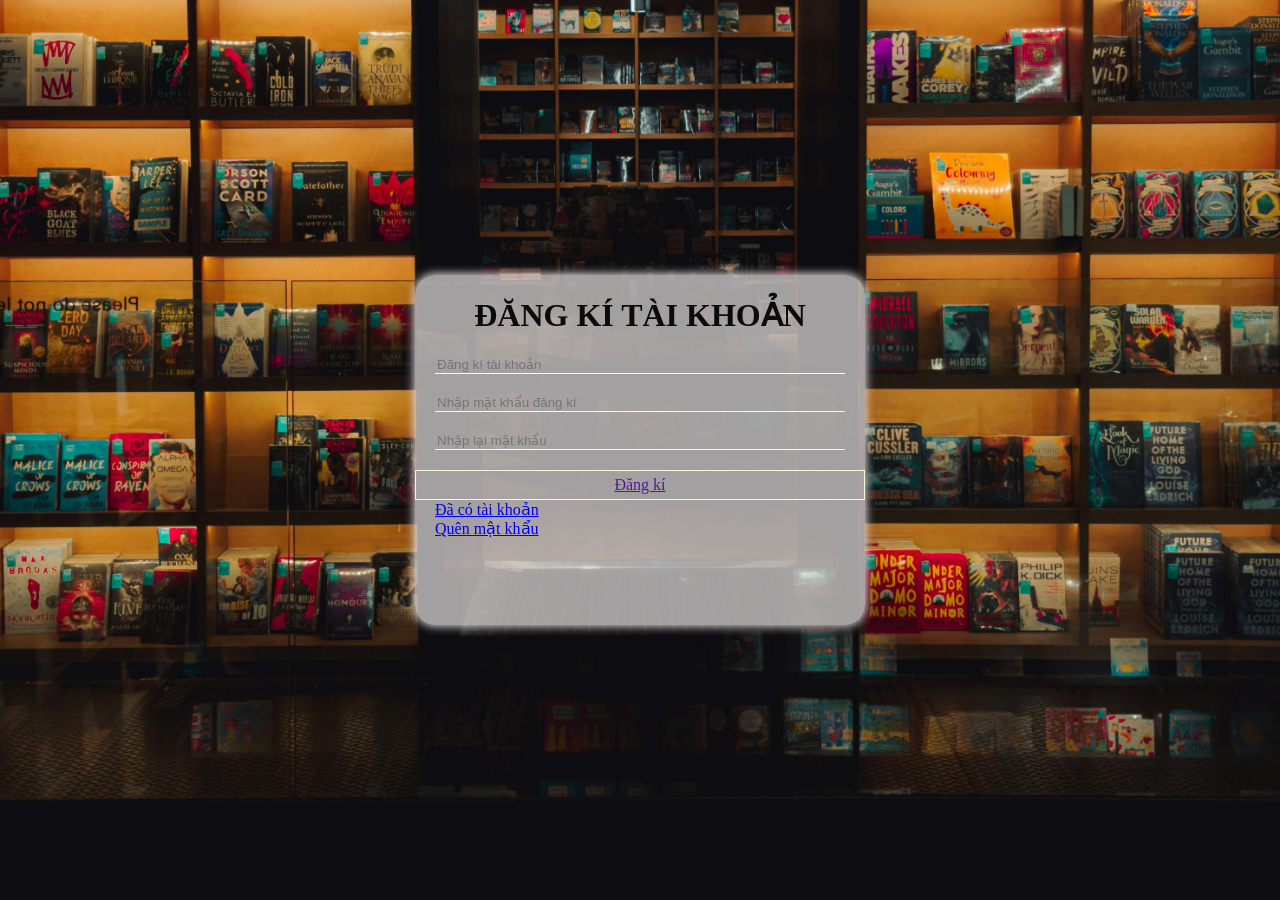
<file: dangkitaikhoan.html>
<!DOCTYPE html>
<html lang="en">

<head>
    <meta charset="UTF-8">
    <meta name="viewport" content="width=device-width, initial-scale=1.0">
    <link rel="stylesheet" href="dangki.css">
    <title>bansach.com</title>
</head>

<body>
    <div id="dangkitaikhoan">
        <form action="" id="khungdktkhoan">
            <h1 id="tieude1">ĐĂNG KÍ TÀI KHOẢN</h1>
            <div class="dki">
                <input type="text" id="taikhoan" placeholder="Đăng kí tài khoản">
            </div>
            <div class="dki">
                <input type="text" id="matkhau" placeholder="Nhập mật khẩu đăng kí">
            </div>
            <div class="dki">
                <input type="password" id="mklan2" placeholder="Nhập lại mật khẩu">
            </div>
            <div id="dangkihoantat"><a href="">Đăng kí</a></div>
            <a href="./index.html" id="dacotaikhoan">Đã có tài khoản</a><br>
            <a href="./quenmk.html" id="dacotaikhoan">Quên mật khẩu</a>
        </form>
    </div>

</body>
<script>
    // 1. Tìm các ô nhập liệu và nút bấm dựa theo đúng HTML cũ của bạn
    const nutDangKi = document.querySelector("#dangkihoantat a");
    const oTaiKhoan = document.getElementById("taikhoan");
    const oMatKhau = document.getElementById("matkhau");
    const oMatKhauLan2 = document.getElementById("mklan2");

    // 2. Lắng nghe sự kiện click chuột vào nút "Đăng kí"
    nutDangKi.addEventListener("click", function (e) {
        e.preventDefault(); // Chặn thẻ <a href=""> tự động tải lại trang

        const userMoi = oTaiKhoan.value.trim();
        const passMoi = oMatKhau.value.trim();
        const passLan2 = oMatKhauLan2.value.trim();

        // Kiểm tra xem có bỏ trống ô nào không
        if (userMoi === "" || passMoi === "" || passLan2 === "") {
            alert("Vui lòng nhập đầy đủ thông tin đăng kí!");
            return;
        }

        // Kiểm tra xem mật khẩu nhập lại có khớp không
        if (passMoi !== passLan2) {
            alert("Mật khẩu nhập lại không trùng khớp! Vui lòng kiểm tra lại.");
            return;
        }

        // Đọc dữ liệu "file" tài khoản từ localStorage (Dùng chung key "fileTaiKhoan")
        let danhSachTK = JSON.parse(localStorage.getItem("fileTaiKhoan")) || [];

        // Kiểm tra xem tên tài khoản này đã có ai đăng kí trước đó chưa
        const taiKhoanDaTonTai = danhSachTK.some(tk => tk.username === userMoi);

        if (taiKhoanDaTonTai) {
            alert("Tài khoản này đã tồn tại! Vui lòng chọn một tên đăng kí khác.");
        } else {
            // Thêm tài khoản mới vào mảng dữ liệu
            danhSachTK.push({
                username: userMoi,
                password: passMoi
            });

            // Ghi đè cập nhật lại vào "file lưu" localStorage
            localStorage.setItem("fileTaiKhoan", JSON.stringify(danhSachTK));

            alert("Đăng kí tài khoản thành công! Hệ thống sẽ chuyển bạn về trang đăng nhập.");

            // Tự động chuyển hướng về trang đăng nhập của bạn
            window.location.href = "dangnhp.html";
        }
    });

    // Bổ sung: Đang gõ ở ô nhập lại mật khẩu mà nhấn Enter cũng tự kích hoạt nút đăng ký
    oMatKhauLan2.addEventListener("keypress", function (e) {
        if (e.key === "Enter") {
            e.preventDefault();
            nutDangKi.click();
        }
    });
</script>

</html>
</file>
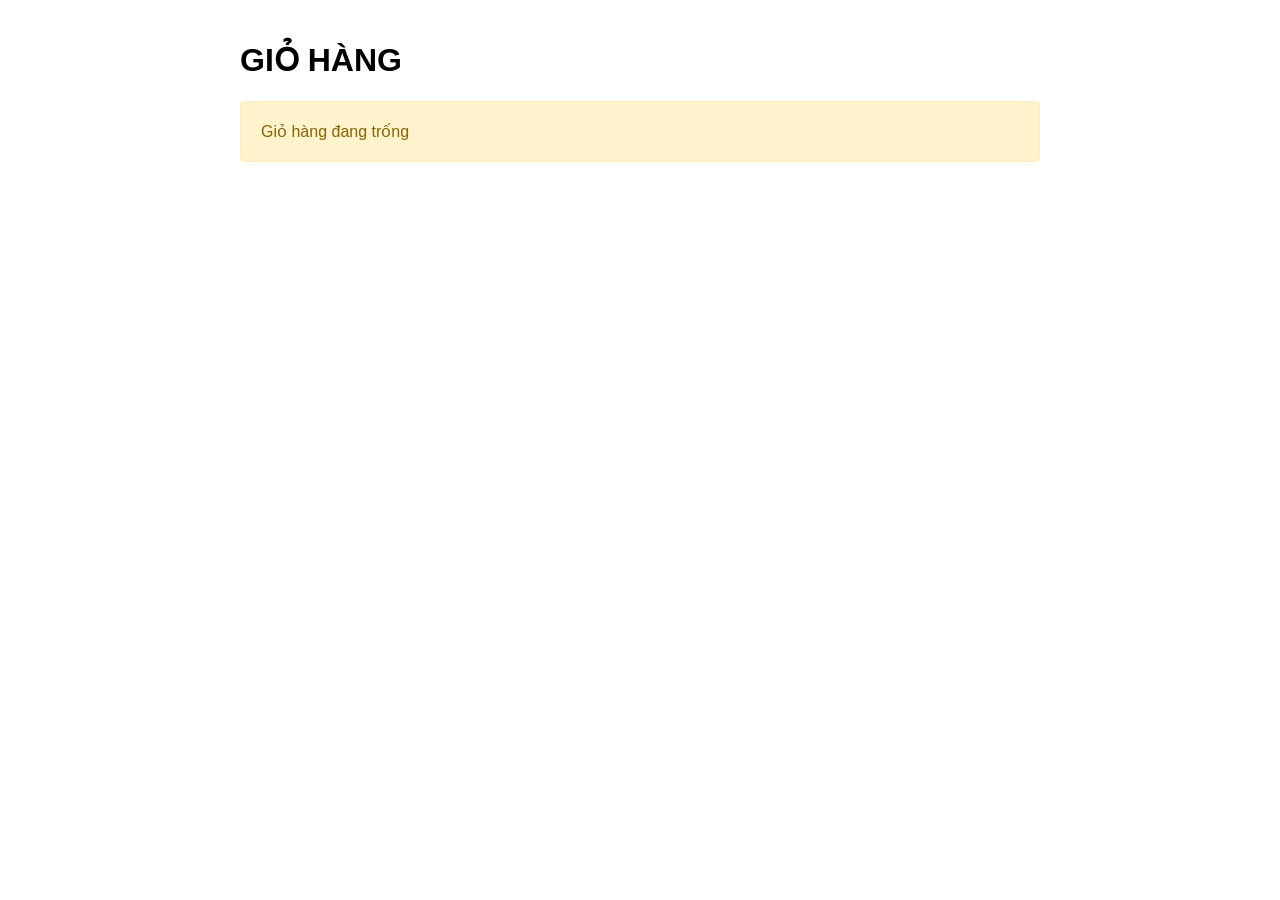
<file: giohang.html>
<!DOCTYPE html>
<html lang="vi">

<head>
    <meta charset="UTF-8">
    <meta name="viewport" content="width=device-width, initial-scale=1.0">
    <title>Giỏ Hàng</title>
    <style>
        /* Thêm một chút CSS để giao diện gọn gàng, thẳng hàng */
        body {
            font-family: Arial, sans-serif;
            padding: 20px;
            max-width: 800px;
            margin: 0 auto;
        }

        table {
            width: 100%;
            border-collapse: collapse;
            margin-bottom: 20px;
        }

        th,
        td {
            border-bottom: 1px solid #ddd;
            padding: 10px;
            text-align: left;
            vertical-align: middle;
        }

        th {
            background-color: #f4f4f4;
        }

        .trong {
            padding: 20px;
            background: #fff3cd;
            color: #856404;
            border: 1px solid #ffeeba;
            border-radius: 4px;
            margin-bottom: 20px;
        }

        .thanhtoan {
            margin-top: 20px;
            text-align: right;
        }

        button {
            padding: 8px 15px;
            cursor: pointer;
        }
    </style>
</head>

<body>

    <h1>GIỎ HÀNG</h1>

    <table id="cart-table">
        <thead>
            <tr>
                <th>Hình ảnh</th>
                <th>Tên sách</th>
                <th>Giá</th>
                <th>Số lượng</th>
                <th>Thành tiền</th>
                <th>Hành động</th>
            </tr>
        </thead>

        <tbody id="giohang-body">
        </tbody>
    </table>

    <div id="trong" class="trong">
        Giỏ hàng đang trống
    </div>

    <div id="thanhtoan-section" class="thanhtoan">
        <h2>Tổng tiền: <span id="tongtien">0</span> đ</h2>
        <button>THANH TOÁN</button>
    </div>

</body>

<script>
    let gioHang = JSON.parse(localStorage.getItem("gioHang")) || [];

    const body = document.getElementById("giohang-body");
    const tongTien = document.getElementById("tongtien");
    const trongDiv = document.getElementById("trong");
    const cartTable = document.getElementById("cart-table");
    const thanhToanSection = document.getElementById("thanhtoan-section");

    // Tạo một hàm riêng để hiển thị giỏ hàng cho mượt
    function hienThiGioHang() {
        // LÚC ĐẦU: Kiểm tra xem giỏ hàng có rỗng không để ẩn/hiện hợp lý
        if (gioHang.length === 0) {
            trongDiv.style.display = "block";       // Hiện chữ trống
            cartTable.style.display = "none";       // Ẩn bảng sách
            thanhToanSection.style.display = "none"; // Ẩn phần tính tiền
            return;
        } else {
            trongDiv.style.display = "none";        // Ẩn chữ trống đi vì đã có hàng
            cartTable.style.display = "table";      // Hiện bảng sách
            thanhToanSection.style.display = "block";// Hiện phần tính tiền
        }

        body.innerHTML = ""; // Xóa dữ liệu cũ trong bảng trước khi nạp lại
        let tong = 0;

        gioHang.forEach((sach, index) => {
            let gia = parseInt(
                sach.gia.replace(/\./g, "").replace(" đ", "")
            );

            tong += gia * sach.soLuong;

            body.innerHTML += `
            <tr>
                <td>
                    <img src="${sach.anh}" width="80">
                </td>
                <td>${sach.ten}</td>
                <td>${sach.gia}</td>
                <td>${sach.soLuong}</td>
                <td>${(gia * sach.soLuong).toLocaleString()} đ</td>
                <td>
                    <button onclick="xoaSach(${index})">Xóa</button>
                </td>
            </tr>
            `;
        });

        // Cập nhật lại tổng tiền vào thẻ span#tongtien
        tongTien.textContent = tong.toLocaleString();
    }

    function xoaSach(index) {
        gioHang.splice(index, 1);

        localStorage.setItem(
            "gioHang",
            JSON.stringify(gioHang)
        );

        // Thay vì dùng location.reload() gây tải lại trang giật lag, 
        // ta gọi lại hàm hienThiGioHang() để giao diện cập nhật ngay lập tức.
        hienThiGioHang();
    }

    // Chạy hàm hiển thị ngay khi vừa mở trang
    hienThiGioHang();
</script>

</html>
</file>
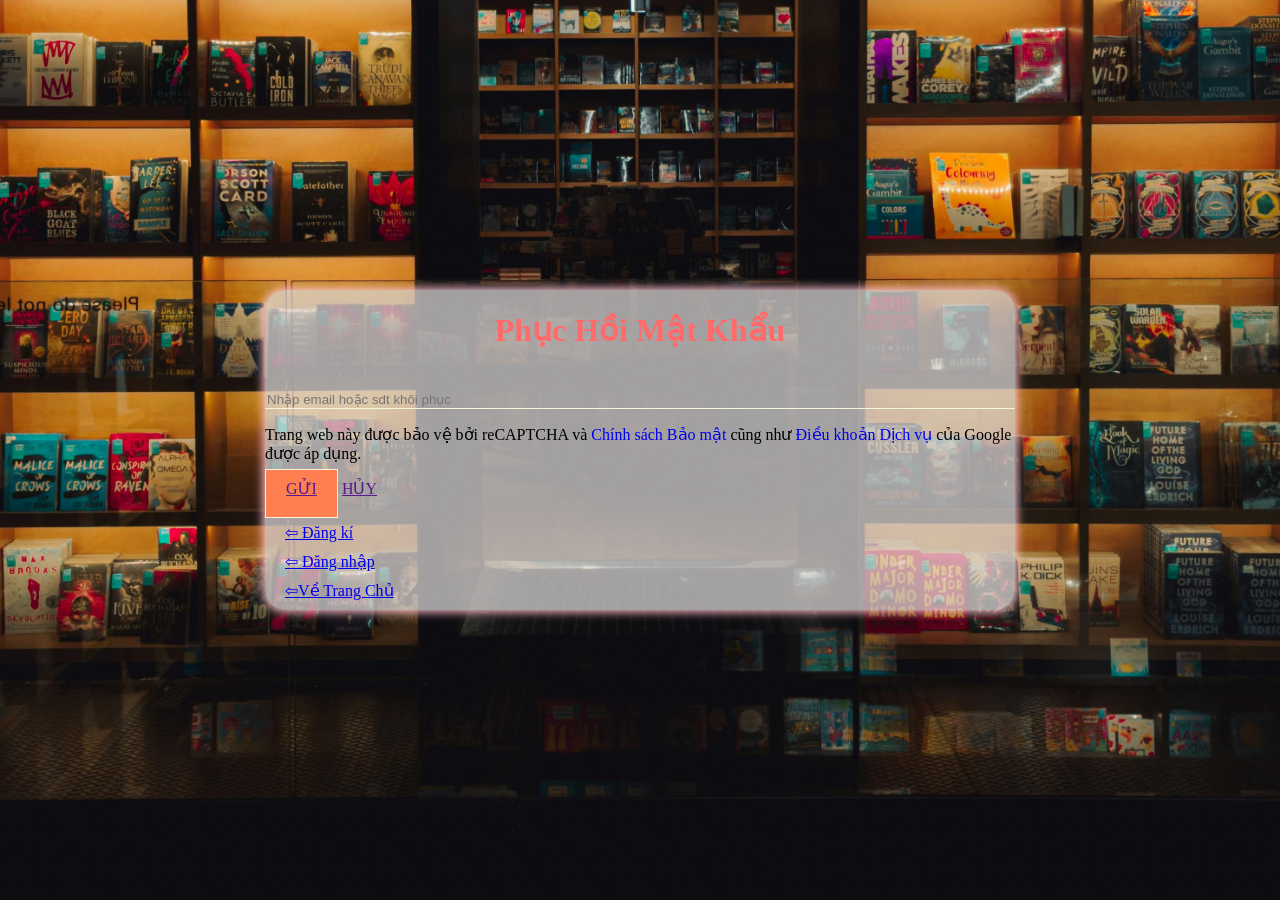
<file: quenmk.html>
<!DOCTYPE html>
<html lang="en">

<head>
    <meta charset="UTF-8">
    <meta name="viewport" content="width=device-width, initial-scale=1.0">
    <link rel="stylesheet" href="qmk.css">
    <title>bansach.com</title>
</head>

<body>
    <div id="qmk">
        <form action="" id qmk2>
            <h1>Phục Hồi Mật Khẩu</h1>
            <form action="">
                <div id="qmk3">
                    <input type="text" id="mk4" placeholder="Nhập email hoặc sdt khôi phục">
                </div>
                <p>Trang web này được bảo vệ bởi reCAPTCHA và <a href="https://policies.google.com/privacy"
                        class="a1">Chính sách Bảo mật</a> cũng như <a href="https://policies.google.com/terms"
                        class="a1">Điều
                        khoản Dịch
                        vụ </a>
                    của Google
                    được áp dụng.</p>
                <a href="" id="gui">GỬI</a>
                <a href="" id="huy">HỦY</a>
                <div id="have1">
                    <a href="/dangkitaikhoan.html"> ⇦ Đăng kí</a>
                </div>
                <div id="have2">
                    <a href="./index.html"> ⇦ Đăng nhập</a>
                </div>
                <div id="ve">
                    <a href="/trangchinh.html"> ⇦Về Trang Chủ</a>
                </div>
            </form>
        </form>
    </div>

</body>
<script>
    window.addEventListener('DOMContentLoaded', () => {
        const nutGui = document.getElementById("gui");
        const nutHuy = document.getElementById("huy");
        const oNhap = document.getElementById("mk4");

        // 1. Xử lý khi bấm nút HỦY (Chuyển quay lại trang đăng nhập)
        if (nutHuy) {
            nutHuy.addEventListener("click", function (e) {
                e.preventDefault();
                window.location.href = "dangnhp.html";
            });
        }

        // 2. Xử lý khi bấm nút GỬI
        if (nutGui) {
            nutGui.addEventListener("click", function (e) {
                e.preventDefault(); // Chặn hành động tải lại trang mặc định của thẻ <a>

                const thongTinNhap = oNhap.value.trim();

                if (thongTinNhap === "") {
                    alert("Vui lòng nhập tên tài khoản hoặc email để phục hồi!");
                    return;
                }

                // Đọc "file" danh sách tài khoản đã đăng ký từ bộ nhớ LocalStorage
                let danhSachTK = JSON.parse(localStorage.getItem("fileTaiKhoan")) || [];

                // Tìm xem tài khoản vừa nhập có tồn tại trong hệ thống không
                const taiKhoanCanTim = danhSachTK.find(tk => tk.username === thongTinNhap);

                if (!taiKhoanCanTim) {
                    alert("Tài khoản không tồn tại trên hệ thống! Vui lòng kiểm tra lại.");
                    return;
                }

                // --- BƯỚC GIẢ LẬP GỬI MÃ VỀ GMAIL ---
                // Tự động sinh ra một mã OTP ngẫu nhiên gồm 6 chữ số
                const maRandom = Math.floor(100000 + Math.random() * 900000);

                // Hiện thông báo giả lập gửi mã thành công (dùng để lấy mã test tính năng)
                alert("Yêu cầu thành công!\n[Hệ thống giả lập] Một mã xác thực phục hồi đã được gửi đến Gmail của bạn.\nMã của bạn là: " + maRandom);

                // 3. Hiển thị hộp thoại bắt người dùng nhập mã vừa nhận được
                const maXacNhan = prompt("Mời bạn nhập mã xác thực gồm 6 chữ số đã gửi về Gmail:");

                if (maXacNhan === null) return; // Nếu bấm nút Hủy trên hộp thoại thì dừng lại

                // Kiểm tra mã người dùng nhập vào có khớp với mã hệ thống sinh ra không
                if (maXacNhan === maRandom.toString()) {

                    // 4. Nếu khớp mã, cho phép đặt lại mật khẩu mới luôn tại chỗ
                    const matKhauMoi = prompt("Mã xác nhận chính xác! Mời nhập mật khẩu mới:");

                    if (matKhauMoi && matKhauMoi.trim() !== "") {
                        // Tiến hành cập nhật mật khẩu mới vào mảng dữ liệu
                        taiKhoanCanTim.password = matKhauMoi.trim();

                        // Lưu đè lại mảng dữ liệu mới vào LocalStorage để đồng bộ trang đăng nhập
                        localStorage.setItem("fileTaiKhoan", JSON.stringify(danhSachTK));

                        alert("Cập nhật mật khẩu mới thành công! Hệ thống sẽ chuyển bạn về trang đăng nhập.");
                        window.location.href = "dangnhp.html";
                    } else {
                        alert("Mật khẩu mới không được để trống! Phục hồi thất bại.");
                    }

                } else {
                    alert("Mã xác thực không chính xác! Quá trình phục hồi thất bại.");
                }
            });
        }
    });
</script>

</html>
</file>
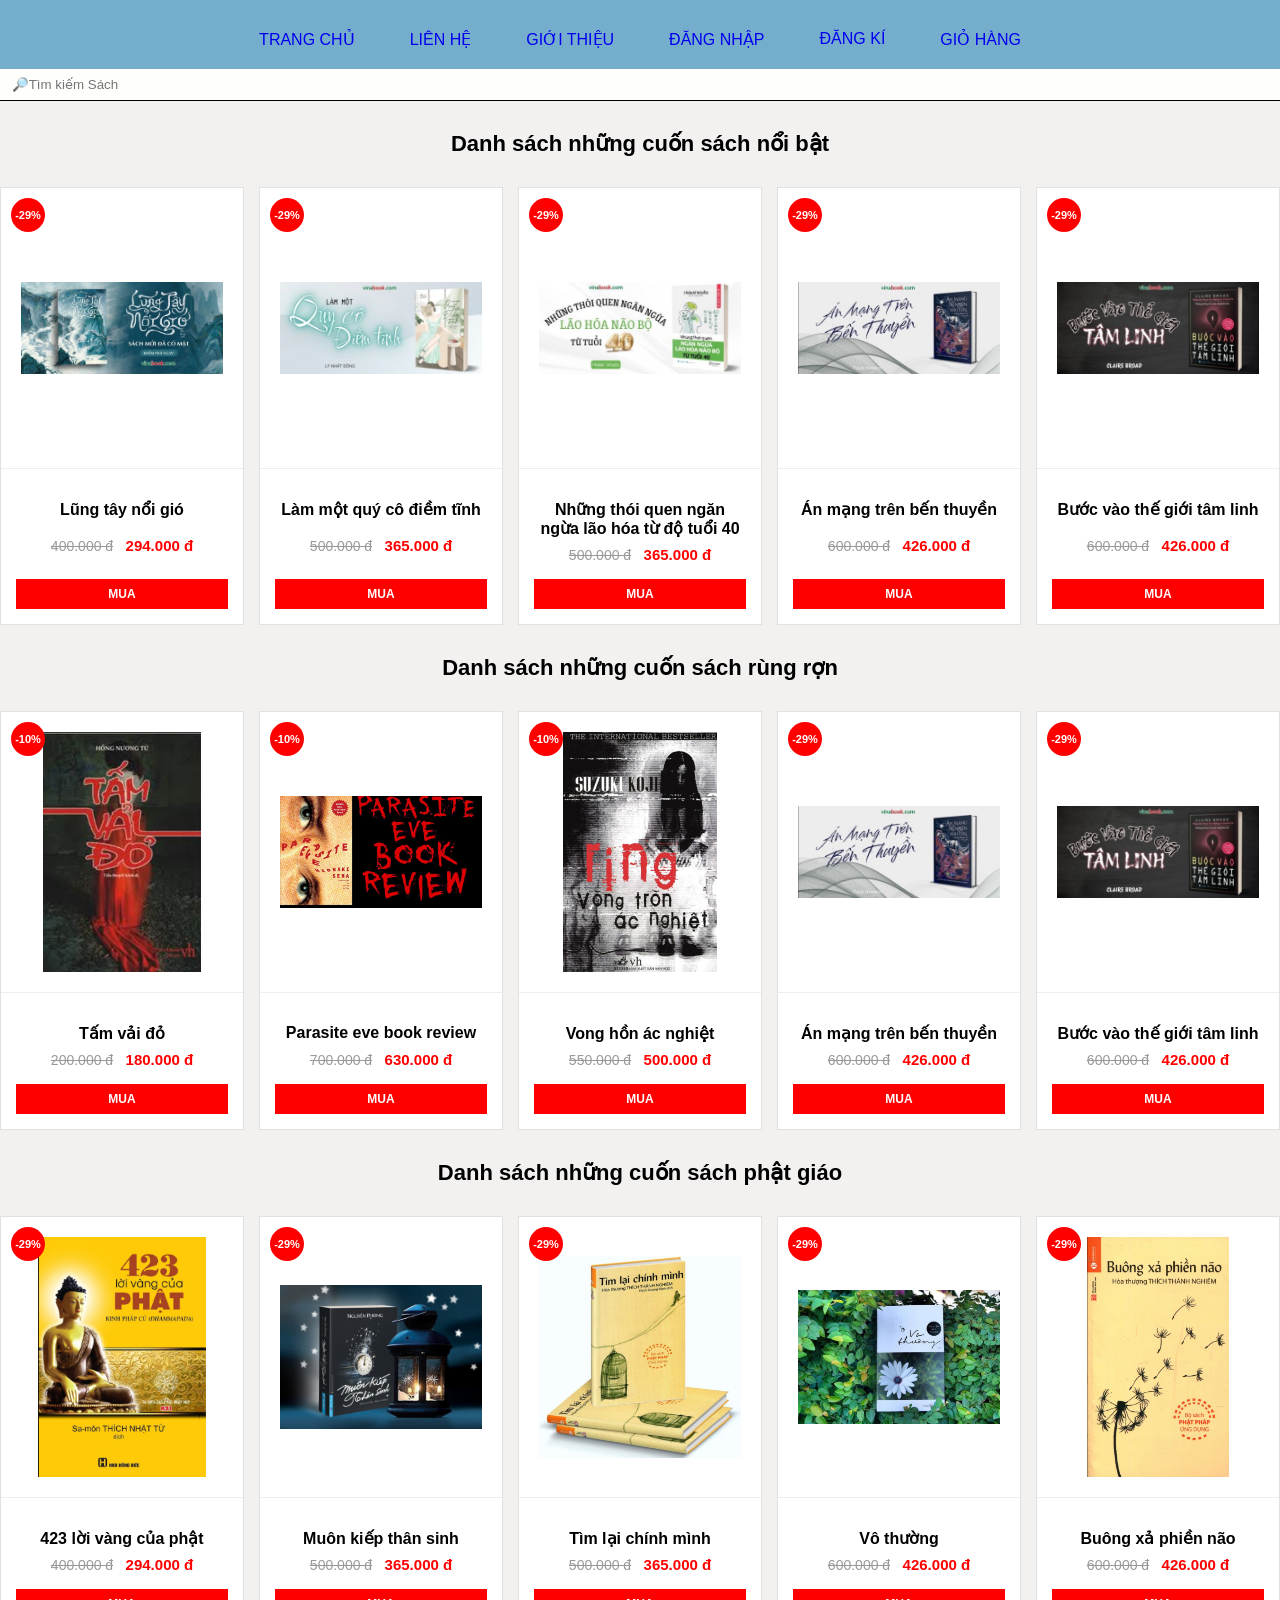
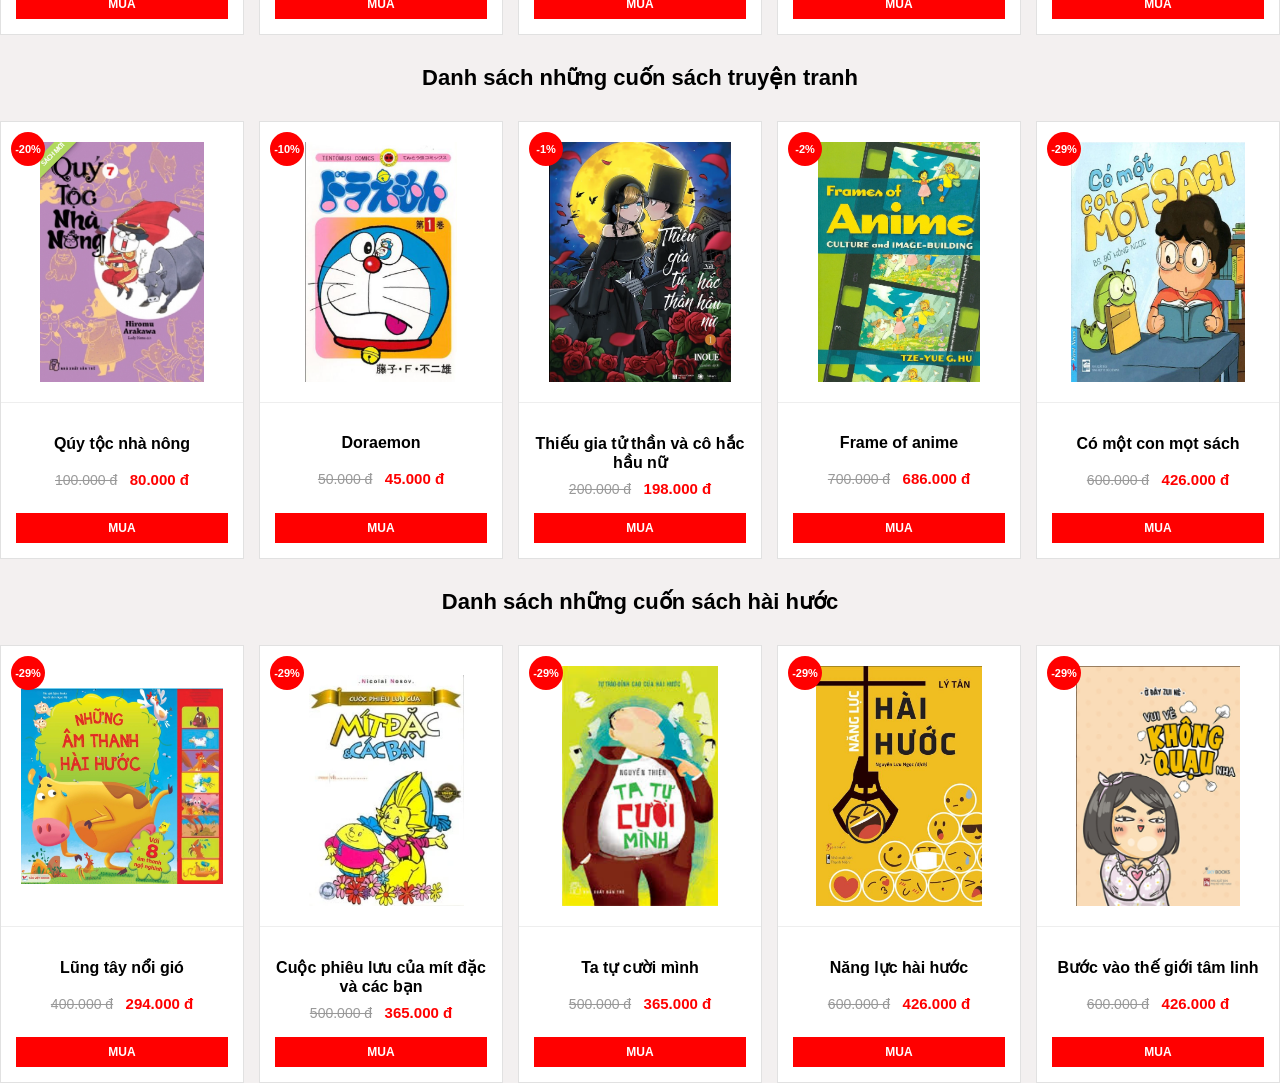
<file: trangchinh.html>
<!DOCTYPE html>
<html lang="en">

<head>
    <meta charset="UTF-8">
    <meta name="viewport" content="width=device-width, initial-scale=1.0">
    <link rel="stylesheet" href="trangchinh.css">
    <title>Bansach.com</title>
</head>

<body>
    <header>
        <nav id="danhmuc">
            <ul id="muccon">
                <li class="gchan"><a href="./trangchinh.html" class="gchan">TRANG CHỦ</a></li>
                <li class="gchan"><a href="#" class="gchan">LIÊN HỆ</a></li>
                <li class="gchan"><a href="#" class="gchan">GIỚI THIỆU</a></li>
                <li class="gchan"><a href="./dangnhp.html" class="gchan">ĐĂNG NHẬP</a></li>
                <li class="gchan"><a href="./dangkitaikhoan.html" class="gchan">ĐĂNG KÍ</a></li>
                <li class="gchan"><a href="./giohang.html" class="gchan">GIỎ HÀNG</a></li>
            </ul>
        </nav>
        <div id="tkiemsach">
            <form action="" id="tkiemsach1">
                <div id="tkiemsach2">
                    <input type="text" id="tkiemsach3" placeholder=" 🔎Tìm kiếm Sách">
                </div>
    </header>
    <main>
        <div class="modau">
            <h2 class="danhsach">Danh sách những cuốn sách nổi bật</h2>
        </div>
        <div class="box1">
            <div class="sach1">
                <span class="sale">-29%</span>
                <div class="anh">
                    <img src="img/anh1trangchinh.png" alt="Lũng tây nổi gió">
                </div>
                <div class="gioithieu">
                    <h3 class="name">Lũng tây nổi gió</h3>
                    <div class="price">
                        <span class="gia">400.000 đ</span>
                        <span class="giasale">294.000 đ</span>
                    </div>
                    <button class="muahang">MUA</button>
                </div>
            </div>
            <div class="sach1">
                <span class="sale">-29%</span>
                <div class="anh">
                    <img src="img/anh2trangchinh.png" alt="Làm một quý cô điềm tĩnh">
                </div>
                <div class="gioithieu">
                    <h3 class="name">Làm một quý cô điềm tĩnh</h3>
                    <div class="price">
                        <span class="gia">500.000 đ</span>
                        <span class="giasale">365.000 đ</span>
                    </div>
                    <button class="muahang">MUA</button>
                </div>
            </div>
            <div class="sach1">
                <span class="sale">-29%</span>
                <div class="anh">
                    <img src="img/anh3trangchinh.png" alt="Những thói quen ngăn ngừa lão hóa từ độ tuổi 40">
                </div>
                <div class="gioithieu">
                    <h3 class="name">Những thói quen ngăn ngừa lão hóa từ độ tuổi 40</h3>
                    <div class="price">
                        <span class="gia">500.000 đ</span>
                        <span class="giasale">365.000 đ</span>
                    </div>
                    <button class="muahang">MUA</button>
                </div>
            </div>
            <div class="sach1">
                <span class="sale">-29%</span>
                <div class="anh">
                    <img src="img/anh4trangchinh.png" alt="Án mạng trên bến thuyền">
                </div>
                <div class="gioithieu">
                    <h3 class="name">Án mạng trên bến thuyền</h3>
                    <div class="price">
                        <span class="gia">600.000 đ</span>
                        <span class="giasale">426.000 đ</span>
                    </div>
                    <button class="muahang">MUA</button>
                </div>
            </div>
            <div class="sach1">
                <span class="sale">-29%</span>
                <div class="anh">
                    <img src="img/anh5trangchiinh.png" alt="Bước vào thế giới tâm linh">
                </div>
                <div class="gioithieu">
                    <h3 class="name">Bước vào thế giới tâm linh</h3>
                    <div class="price">
                        <span class="gia">600.000 đ</span>
                        <span class="giasale">426.000 đ</span>
                    </div>
                    <button class="muahang">MUA</button>
                </div>
            </div>
        </div>
        <div class="modau">
            <h2 class="danhsach">Danh sách những cuốn sách rùng rợn</h2>
        </div>
        <div class="box1">
            <div class="sach1">
                <span class="sale">-10%</span>
                <div class="anh">
                    <img src="img/anh6trangchinh.png" alt="Tấm vải đỏ">
                </div>
                <div class="gioithieu">
                    <h3 class="name">Tấm vải đỏ</h3>
                    <div class="price">
                        <span class="gia">200.000 đ</span>
                        <span class="giasale">180.000 đ</span>
                    </div>
                    <button class="muahang">MUA</button>
                </div>
            </div>
            <div class="sach1">
                <span class="sale">-10%</span>
                <div class="anh">
                    <img src="img/anh7trangchinh.png" alt="Parasite eve book review">
                </div>
                <div class="gioithieu">
                    <h3 class="name">Parasite eve book review</h3>
                    <div class="price">
                        <span class="gia">700.000 đ</span>
                        <span class="giasale">630.000 đ</span>
                    </div>
                    <button class="muahang">MUA</button>
                </div>
            </div>
            <div class="sach1">
                <span class="sale">-10%</span>
                <div class="anh">
                    <img src="img/anh8trangchinh.png" alt="Vong hồn ác nghiệt">
                </div>
                <div class="gioithieu">
                    <h3 class="name">Vong hồn ác nghiệt</h3>
                    <div class="price">
                        <span class="gia">550.000 đ</span>
                        <span class="giasale">500.000 đ</span>
                    </div>
                    <button class="muahang">MUA</button>
                </div>
            </div>
            <div class="sach1">
                <span class="sale">-29%</span>
                <div class="anh">
                    <img src="img/anh4trangchinh.png" alt="Án mạng trên bến thuyền">
                </div>
                <div class="gioithieu">
                    <h3 class="name">Án mạng trên bến thuyền</h3>
                    <div class="price">
                        <span class="gia">600.000 đ</span>
                        <span class="giasale">426.000 đ</span>
                    </div>
                    <button class="muahang">MUA</button>
                </div>
            </div>
            <div class="sach1">
                <span class="sale">-29%</span>
                <div class="anh">
                    <img src="img/anh5trangchiinh.png" alt="Bước vào thế giới tâm linh">
                </div>
                <div class="gioithieu">
                    <h3 class="name">Bước vào thế giới tâm linh</h3>
                    <div class="price">
                        <span class="gia">600.000 đ</span>
                        <span class="giasale">426.000 đ</span>
                    </div>
                    <button class="muahang">MUA</button>
                </div>
            </div>
        </div>
        <div class="modau">
            <h2 class="danhsach">Danh sách những cuốn sách phật giáo</h2>
        </div>
        <div class="box1">
            <div class="sach1">
                <span class="sale">-29%</span>
                <div class="anh">
                    <img src="img/anh9trangchinh.png" alt="423 lời vàng của phật">
                </div>
                <div class="gioithieu">
                    <h3 class="name">423 lời vàng của phật</h3>
                    <div class="price">
                        <span class="gia">400.000 đ</span>
                        <span class="giasale">294.000 đ</span>
                    </div>
                    <button class="muahang">MUA</button>
                </div>
            </div>
            <div class="sach1">
                <span class="sale">-29%</span>
                <div class="anh">
                    <img src="img/anh10trangchinh.png" alt="Muôn kiếp thân sinh">
                </div>
                <div class="gioithieu">
                    <h3 class="name">Muôn kiếp thân sinh</h3>
                    <div class="price">
                        <span class="gia">500.000 đ</span>
                        <span class="giasale">365.000 đ</span>
                    </div>
                    <button class="muahang">MUA</button>
                </div>
            </div>
            <div class="sach1">
                <span class="sale">-29%</span>
                <div class="anh">
                    <img src="img/anh11.png" alt="Tìm lại chính mình">
                </div>
                <div class="gioithieu">
                    <h3 class="name">Tìm lại chính mình</h3>
                    <div class="price">
                        <span class="gia">500.000 đ</span>
                        <span class="giasale">365.000 đ</span>
                    </div>
                    <button class="muahang">MUA</button>
                </div>
            </div>
            <div class="sach1">
                <span class="sale">-29%</span>
                <div class="anh">
                    <img src="img/anh13.png" alt="Vô thường">
                </div>
                <div class="gioithieu">
                    <h3 class="name">Vô thường</h3>
                    <div class="price">
                        <span class="gia">600.000 đ</span>
                        <span class="giasale">426.000 đ</span>
                    </div>
                    <button class="muahang">MUA</button>
                </div>
            </div>
            <div class="sach1">
                <span class="sale">-29%</span>
                <div class="anh">
                    <img src="img/anh12.png" alt="Buông xả phiền não">
                </div>
                <div class="gioithieu">
                    <h3 class="name">Buông xả phiền não</h3>
                    <div class="price">
                        <span class="gia">600.000 đ</span>
                        <span class="giasale">426.000 đ</span>
                    </div>
                    <button class="muahang">MUA</button>
                </div>
            </div>
        </div>
        <div class="modau">
            <h2 class="danhsach">Danh sách những cuốn sách truyện tranh</h2>
        </div>
        <div class="box1">
            <div class="sach1">
                <span class="sale">-20%</span>
                <div class="anh">
                    <img src="img/anh14.png" alt="Qúy tộc nhà nông">
                </div>
                <div class="gioithieu">
                    <h3 class="name">Qúy tộc nhà nông</h3>
                    <div class="price">
                        <span class="gia">100.000 đ</span>
                        <span class="giasale">80.000 đ</span>
                    </div>
                    <button class="muahang">MUA</button>
                </div>
            </div>
            <div class="sach1">
                <span class="sale">-10%</span>
                <div class="anh">
                    <img src="img/anh15.png" alt="Doraemon">
                </div>
                <div class="gioithieu">
                    <h3 class="name">Doraemon</h3>
                    <div class="price">
                        <span class="gia">50.000 đ</span>
                        <span class="giasale">45.000 đ</span>
                    </div>
                    <button class="muahang">MUA</button>
                </div>
            </div>
            <div class="sach1">
                <span class="sale">-1%</span>
                <div class="anh">
                    <img src="img/anh16.png" alt="Thiếu gia tử thần và cô hắc hầu nữ">
                </div>
                <div class="gioithieu">
                    <h3 class="name">Thiếu gia tử thần và cô hắc hầu nữ</h3>
                    <div class="price">
                        <span class="gia">200.000 đ</span>
                        <span class="giasale">198.000 đ</span>
                    </div>
                    <button class="muahang">MUA</button>
                </div>
            </div>
            <div class="sach1">
                <span class="sale">-2%</span>
                <div class="anh">
                    <img src="img/anh17.png" alt="Frame of anime">
                </div>
                <div class="gioithieu">
                    <h3 class="name">Frame of anime</h3>
                    <div class="price">
                        <span class="gia">700.000 đ</span>
                        <span class="giasale">686.000 đ</span>
                    </div>
                    <button class="muahang">MUA</button>
                </div>
            </div>
            <div class="sach1">
                <span class="sale">-29%</span>
                <div class="anh">
                    <img src="img/anh18.png" alt="Có một con mọt sách">
                </div>
                <div class="gioithieu">
                    <h3 class="name">Có một con mọt sách</h3>
                    <div class="price">
                        <span class="gia">600.000 đ</span>
                        <span class="giasale">426.000 đ</span>
                    </div>
                    <button class="muahang">MUA</button>
                </div>
            </div>
        </div>
        <div class="modau">
            <h2 class="danhsach">Danh sách những cuốn sách hài hước </h2>
        </div>
        <div class="box1">
            <div class="sach1">
                <span class="sale">-29%</span>
                <div class="anh">
                    <img src="img/anh19.png" alt="Những âm thanh hài hước">
                </div>
                <div class="gioithieu">
                    <h3 class="name">Lũng tây nổi gió</h3>
                    <div class="price">
                        <span class="gia">400.000 đ</span>
                        <span class="giasale">294.000 đ</span>
                    </div>
                    <button class="muahang">MUA</button>
                </div>
            </div>
            <div class="sach1">
                <span class="sale">-29%</span>
                <div class="anh">
                    <img src="img/anh20.png" alt="Cuộc phiêu lưu của mít đặc và các bạn">
                </div>
                <div class="gioithieu">
                    <h3 class="name">Cuộc phiêu lưu của mít đặc và các bạn</h3>
                    <div class="price">
                        <span class="gia">500.000 đ</span>
                        <span class="giasale">365.000 đ</span>
                    </div>
                    <button class="muahang">MUA</button>
                </div>
            </div>
            <div class="sach1">
                <span class="sale">-29%</span>
                <div class="anh">
                    <img src="img/anh21.png" alt="Ta tự cười mình">
                </div>
                <div class="gioithieu">
                    <h3 class="name">Ta tự cười mình</h3>
                    <div class="price">
                        <span class="gia">500.000 đ</span>
                        <span class="giasale">365.000 đ</span>
                    </div>
                    <button class="muahang">MUA</button>
                </div>
            </div>
            <div class="sach1">
                <span class="sale">-29%</span>
                <div class="anh">
                    <img src="img/anh22.png" alt="Năng lực hài hước">
                </div>
                <div class="gioithieu">
                    <h3 class="name">Năng lực hài hước</h3>
                    <div class="price">
                        <span class="gia">600.000 đ</span>
                        <span class="giasale">426.000 đ</span>
                    </div>
                    <button class="muahang">MUA</button>
                </div>
            </div>
            <div class="sach1">
                <span class="sale">-29%</span>
                <div class="anh">
                    <img src="img/anh23.png" alt="Bước vào thế giới tâm linh">
                </div>
                <div class="gioithieu">
                    <h3 class="name">Bước vào thế giới tâm linh</h3>
                    <div class="price">
                        <span class="gia">600.000 đ</span>
                        <span class="giasale">426.000 đ</span>
                    </div>
                    <button class="muahang">MUA</button>
                </div>
            </div>
        </div>
    </main>

</body>
<script>
    // Tìm kiếm sách
    const searchBox = document.getElementById("tkiemsach3");

    searchBox.addEventListener("keyup", () => {

        const keyword = searchBox.value.toLowerCase();

        const books = document.querySelectorAll(".sach1");

        books.forEach(book => {

            const tenSach =
                book.querySelector(".name")
                    .textContent
                    .toLowerCase();

            if (tenSach.includes(keyword)) {

                book.style.display = "block";

            } else {

                book.style.display = "none";

            }

        });

    });

    // Lấy giỏ hàng từ localStorage
    let gioHang = JSON.parse(localStorage.getItem("gioHang")) || [];

    // Cập nhật số lượng trên menu
    function capNhatSoLuong() {

        let tongSoLuong = 0;

        gioHang.forEach(sach => {
            tongSoLuong += sach.soLuong;
        });

        const cartCount = document.getElementById("cart-count");

        if (cartCount) {
            cartCount.textContent = tongSoLuong;
        }
    }

    // Gắn sự kiện cho tất cả nút MUA
    document.querySelectorAll(".muahang").forEach(button => {

        button.addEventListener("click", () => {

            const sach = button.closest(".sach1");

            const tenSach =
                sach.querySelector(".name").textContent;

            const giaSach =
                sach.querySelector(".giasale").textContent;

            const anhSach =
                sach.querySelector("img").src;

            // Kiểm tra sách đã tồn tại chưa
            const viTri = gioHang.findIndex(
                item => item.ten === tenSach
            );

            if (viTri !== -1) {

                gioHang[viTri].soLuong++;

            } else {

                gioHang.push({
                    ten: tenSach,
                    gia: giaSach,
                    anh: anhSach,
                    soLuong: 1
                });

            }

            localStorage.setItem(
                "gioHang",
                JSON.stringify(gioHang)
            );

            capNhatSoLuong();

            alert("Đã thêm vào giỏ hàng!");

        });

    });

    capNhatSoLuong();

</script>



</html>
</file>
<file: dangki.css>
body {
  background-image: url(./img/anhnen.jpg);
  background-repeat: no-repeat;
  background-position: center;
  background-attachment: fixed;
  background-size: cover;
  min-height: 100vh;
  margin: 0;
}
#dangkitaikhoan {
  min-height: 100vh;
  /*tác dụng ép chiều cao cảu khung = 100% chiều cao của màn hình hiển thị */
  display: flex;
  /* điều kiện để kích hoạt tác dụng của 2 dòng dưới */
  justify-content: center;
  /*căn giữa sản phẩm theo chiều ngang*/
  align-items: center;
  /*căn giữa sản phẩm theo chiều dọc */
}
form {
  width: 450px;
  height: 350px;
  background-color: rgba(227, 222, 222, 0.7);
  border-radius: 20px;
  box-shadow: 0px 0px 10px 1px rgb(235, 228, 228);
}
h1 {
  color: #0b0b0b;
  text-align: center;
}
.dki {
  border-bottom: 1px solid rgb(247, 246, 244);
  margin: 20px;
  display: flex;
}
#taikhoan {
  background-color: transparent;
  border: 0;
  outline: none;
  flex-grow: 1;
}
#matkhau {
  background-color: transparent;
  border: 0;
  outline: none;
  flex-grow: 1;
}
#mklan2 {
  background-color: transparent;
  border: 0;
  outline: none;
  flex-grow: 1;
}
#dangkihoantat {
  text-align: center;
  padding: 5px 10px;
  border: 1px solid beige;
}
#dangkihoantat:hover {
  border: 1px solid rgb(200, 59, 59);
  background-color: black;
}
#dacotaikhoan {
  padding: 0 20px;
}
</file>
<file: qmk.css>
body {
  background-image: url(./img/anhnen.jpg);
  background-repeat: no-repeat;
  background-position: center;
  background-attachment: fixed;
  background-size: cover;
  min-height: 100vh;
  margin: 0;
}
#qmk {
  min-height: 100vh;
  display: flex;
  justify-content: center;
  align-items: center;
}
form {
  width: 750px;
  height: 320px;
  background-color: rgba(227, 222, 222, 0.7);
  box-shadow: 0px 0px 10px 2px pink;
  border-radius: 20px;
}
h1 {
  text-align: center;
  color: #ff6b6b;
}
#qmk3 {
  border-bottom: 1px solid beige;
  padding: 20px 0px 0px 0px;
  display: flex;
}
#mk4 {
  background-color: transparent;
  border: 0;
  width: 100%;
  outline: none;
  flex-grow: 1;
}
.a1 {
  text-decoration: none;
}
#gui {
  border: 1px solid beige;
  padding: 10px 20px 20px 20px;
  background-color: coral;
}
#have1 {
  padding: 25px 20px 5px 20px;
}
#have2 {
  padding: 5px 20px 5px 20px;
}
#ve {
  padding: 5px 20px 20px 20px;
}
</file>
<file: trangchinh.css>
body {
  margin: 0;
  padding: 0;
  box-sizing: border-box;
  font-family: Arial, Helvetica, sans-serif;
  background-color: rgb(243, 240, 240);
  color: black;
  width: 100%;
}
#danhmuc {
  background-color: #75aecd;
}
#muccon {
  display: flex;
  justify-content: center;
  gap: 55px;
  padding: 30px 20px 20px 20px;
  margin-top: 0px;
  margin-bottom: 0px;
}
.gchan {
  text-decoration: none;
  list-style: none;
}
#tkiemsach {
  background: rgb(254, 254, 253);
}
#tkiemsach3 {
  width: 100vw;
  border: 0;
  border-bottom: 1px solid black;
  background-color: transparent;
  outline: 0;
  padding: 8px;
}
.modau {
  max-width: 1200px;
  margin: 30px auto;
  padding: 0 15px;
}
.danhsach {
  font-size: 22px;
  font-weight: bold;
  margin-bottom: 20px;
  color: #000;
  text-align: center;
}
.box1 {
  display: flex;
  justify-content: space-between;
  gap: 15px;
  flex-wrap: wrap;
}
.sach1 {
  background: #fff;
  border: 1px solid #e1e1e1;
  flex: 1;
  min-width: 230px; /* Đảm bảo không bị quá bóp nhỏ */
  position: relative; /* Để định vị tag giảm giá -29% */
  display: flex;
  flex-direction: column;
}
.sale {
  position: absolute;
  top: 10px;
  left: 10px;
  background-color: red;
  color: white;
  font-size: 11px;
  font-weight: bold;
  width: 34px;
  height: 34px;
  border-radius: 50%;
  display: flex;
  align-items: center;
  justify-content: center;
  z-index: 1;
}
.anh {
  padding: 20px;
  display: flex;
  justify-content: center;
  align-items: center;
  height: 240px;
}
.anh img {
  max-width: 100%;
  max-height: 100%;
  object-fit: contain;
}
.gioithieu {
  border-top: 1px solid #eee;
  padding: 15px;
  text-align: center;
  display: flex;
  flex-direction: column;
  justify-content: space-between;
  flex-grow: 1;
}
.name {
  font-size: 16px;
  margin-bottom: 8px;
}
.price {
  margin-bottom: 15px;
}
.gia {
  text-decoration: line-through; /* Gạch ngang giá cũ */
  color: #999;
  font-size: 14px;
  margin-right: 8px;
}
.giasale {
  color: red;
  font-weight: bold;
  font-size: 15px;
}
button {
  background-color: red;
  color: white;
  border: none;
  padding: 8px 0;
  font-size: 12px;
  font-weight: bold;
  width: 100%;
  cursor: pointer;
  transition: background 0.2s;
}
</file>
